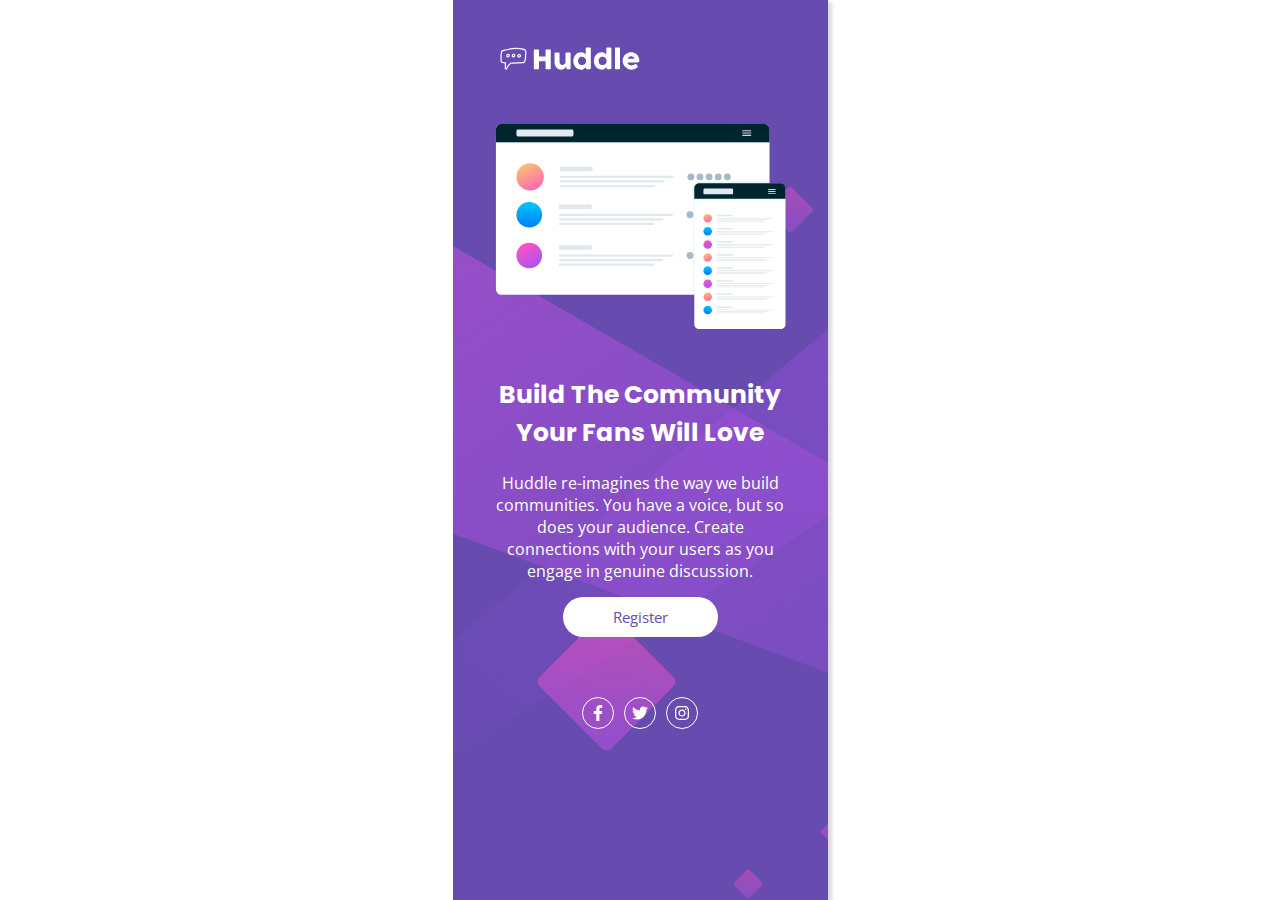
<file: index.html>
<!DOCTYPE html>
<html lang="en">
  <head>
    <meta charset="UTF-8" />
    <meta name="viewport" content="width=device-width, initial-scale=1.0" />
    <!-- displays site properly based on user's device -->

    <!-- <link
      rel="icon"
      type="image/png"
      sizes="32x32"
      href="./images/favicon-32x32.png"
    /> -->

    <title>
      Frontend Mentor | Huddle landing page with single introductory section
    </title>

    <link rel="preconnect" href="https://fonts.googleapis.com" />
    <link rel="preconnect" href="https://fonts.gstatic.com" crossorigin />
    <link
      href="https://fonts.googleapis.com/css2?family=Open+Sans&family=Poppins:wght@400;600&display=swap"
      rel="stylesheet"
    />

    <!-- Feel free to remove these styles or customise in your own stylesheet 👍 -->
    <!-- <style>
      .attribution {
        font-size: 11px;
        text-align: center;
      }
      .attribution a {
        color: hsl(228, 45%, 44%);
      }
    </style> -->
    <link href="./style.css" rel="stylesheet" />
    <link href="./query.css" rel="stylesheet" />
  </head>
  <body>
    <main>
      <div class="main-container">
        <!-- ---------------------------- -->
        <!-- 1 PART -->
        <!-- ---------------------------- -->
        <div class="container-logo">
          <svg
            class="logo"
            xmlns="http://www.w3.org/2000/svg"
            width="264"
            height="49pt"
            viewBox="0 0 198 49"
          >
            <g fill="#fff">
              <path
                d="M31.184 10.285c-5.91-.004-12.075 1.328-18.301 3.055-.79.16-1.563.676-1.969 1.316-.375.602-.512 1.207-.629 1.844-.605 3.387-.531 6.715-.406 10.398.027.844.156 1.848.547 2.454.414.613 1.117 1.003 1.96 1.132 1.083.164 2.16.29 3.239.403l-.238 6.656c-.04.527.222.969.543 1.223.289.218.61.316.937.34.656.05 1.43-.235 1.813-.961 1.68-3.235 2.734-4.66 4.832-6.81 5.48.138 10.261-.167 15.672-.57 1.914-.046 3.23-1.613 3.578-2.863 1.035-3.238 1.199-7.234 1.308-11.277.047-1.602-.508-3.172-1.492-4.004-.937-.758-2.066-1.031-3.105-1.312-2.883-.653-5.766-1.004-8.29-1.024zm7.875 2.531c1.039.282 1.957.555 2.53 1.024.966 1.023.934 1.707.923 2.812-.11 3.918-.297 7.723-1.184 10.606-.383 1.074-1.043 1.84-2.3 1.953-5.516.41-10.301.727-15.844.566a.792.792 0 0 0-.582.23c-2.329 2.352-3.52 3.99-5.297 7.407-.04.078-.13.125-.242.133-.07-.004-.102-.063-.106-.113l.238-7.22a.804.804 0 0 0-.695-.8 73.176 73.176 0 0 1-3.871-.477c-.555-.082-.758-.234-.91-.46-.266-.633-.262-1.024-.281-1.63-.126-3.656-.184-6.847.374-10.023.055-.472.231-.953.418-1.351.31-.485.782-.555 1.258-.688 6.086-1.68 12.04-2.937 17.649-2.941 2.75.097 5.633.375 7.922.972zm-21.024 6.192c-.84 1.004-.758 2.367-.11 3.281.34.48.868.863 1.509.95.836.07 1.367-.27 1.937-.657 1.035-.898 1.14-2.469.352-3.605a2.184 2.184 0 0 0-1.696-.946c-.898.008-1.507.407-1.992.977zm9.07-.82c-.835.027-1.511.605-1.925 1.23-.47.71-.746 1.605-.364 2.484.735 1.684 3.274 1.664 4.286-.05.464-.79.347-1.688 0-2.336-.348-.653-.872-1.184-1.633-1.305a1.934 1.934 0 0 0-.364-.023zm7.364.156a2.895 2.895 0 0 0-.778.086c-1.004.27-1.859 1.304-1.73 2.629.066.668.371 1.32.926 1.765.554.45 1.355.649 2.203.477.972-.2 1.578-.985 1.777-1.742.203-.758.153-1.528-.316-2.153a2.655 2.655 0 0 0-2.082-1.062zM19.96 19.586c.184.004.332.062.484.281.34.492.246 1.235-.097 1.535-.34.297-.555.325-.707.305-.149-.023-.301-.125-.438-.316-.258-.368-.336-.961.008-1.387.18-.242.516-.395.75-.418zm7.254.172c.027.004.355.195.512.488.156.293.183.563.035.813-.442.75-1.38.546-1.52.222-.055-.125-.015-.625.242-1.011.258-.391.578-.536.73-.512zm8.082.57c.047.067.164.492.074.828-.09.34-.238.547-.598.621-.46.098-.718 0-.914-.156-.191-.156-.324-.422-.351-.707-.07-.703.183-.867.586-.973.465-.117.992.086 1.203.387zm0 0M53.867 13.434a.892.892 0 0 1 .219-.536.665.665 0 0 1 .535-.238h5.223c.176 0 .36.074.547.219a.68.68 0 0 1 .28.555v8.336h8.74v-8.336a.768.768 0 0 1 .793-.773h5.151c.235 0 .438.058.614.175.176.117.265.305.265.562V38c0 .258-.078.45-.23.578-.152.129-.352.195-.598.195h-5.203a.845.845 0 0 1-.574-.195c-.145-.129-.219-.32-.219-.578v-9.988h-8.738V38c0 .246-.078.438-.238.57-.157.137-.371.203-.641.203h-5.172c-.492 0-.742-.23-.754-.687zm48.11 25.039a1.1 1.1 0 0 1-.485.246 2.422 2.422 0 0 1-.484.054h-2.656c-.211 0-.391-.039-.543-.113a1.197 1.197 0 0 1-.387-.308 1.842 1.842 0 0 1-.266-.442 3.71 3.71 0 0 1-.176-.508l-.543-2.25c-.175.364-.433.774-.765 1.239a6.65 6.65 0 0 1-1.274 1.3 7.077 7.077 0 0 1-1.847 1.02c-.715.277-1.535.414-2.461.414-1.336 0-2.55-.258-3.64-.773a8.372 8.372 0 0 1-2.79-2.11c-.765-.89-1.36-1.933-1.781-3.12a11.327 11.327 0 0 1-.633-3.81V17.797c0-.445.094-.785.29-1.012.19-.23.5-.344.921-.344h4.063c.503 0 .847.086 1.039.254.187.172.28.5.28.996v11.446c0 .504.114.98.34 1.433a4.282 4.282 0 0 0 2.18 2.012c.477.2.961.3 1.454.3.421 0 .859-.1 1.308-.3.453-.2.867-.465 1.25-.797.379-.336.695-.73.942-1.18.246-.453.367-.93.367-1.433v-11.43c0-.199.039-.398.113-.597a.963.963 0 0 1 .344-.457c.152-.094.297-.16.43-.196.136-.035.292-.05.468-.05h3.973c.504 0 .867.12 1.09.367.222.246.336.578.336.988v19.676c0 .222-.051.425-.153.613a1.091 1.091 0 0 1-.41.441zm20.414-2.426c-.317.316-.668.656-1.047 1.02-.383.363-.801.703-1.258 1.019-.457.316-.95.578-1.477.785a4.714 4.714 0 0 1-1.707.305c-1.593 0-3.062-.297-4.402-.895a10.537 10.537 0 0 1-3.465-2.453c-.969-1.039-1.722-2.262-2.27-3.668-.542-1.406-.816-2.918-.816-4.535 0-1.629.274-3.145.817-4.547.546-1.398 1.3-2.617 2.27-3.656a10.403 10.403 0 0 1 3.464-2.445c1.34-.59 2.809-.887 4.402-.887a5.32 5.32 0 0 1 1.77.281 6.49 6.49 0 0 1 1.457.719c.441.297.844.625 1.215.996.367.367.719.73 1.047 1.082v-8.04c0-.374.113-.69.34-.948.23-.258.574-.387 1.03-.387h3.958c.152 0 .312.035.48.098.172.066.328.156.469.273.14.117.254.258.34.422.09.164.133.344.133.543v26.289c0 .902-.473 1.355-1.422 1.355h-3.45c-.234 0-.414-.03-.542-.09a.826.826 0 0 1-.325-.253 1.64 1.64 0 0 1-.238-.422c-.07-.168-.16-.367-.266-.59zm-10.114-8.422c0 .773.121 1.496.364 2.172a5.142 5.142 0 0 0 1.027 1.75c.445.492.98.883 1.61 1.168.624.289 1.32.43 2.081.43.75 0 1.457-.133 2.121-.403.66-.27 1.239-.64 1.73-1.117a5.616 5.616 0 0 0 1.188-1.68 5.541 5.541 0 0 0 .5-2.074v-.246c0-.75-.14-1.465-.421-2.145a5.712 5.712 0 0 0-1.168-1.793 5.555 5.555 0 0 0-1.758-1.222 5.326 5.326 0 0 0-2.192-.45c-.761 0-1.457.15-2.082.45a4.827 4.827 0 0 0-1.609 1.223 5.497 5.497 0 0 0-1.027 1.792 6.341 6.341 0 0 0-.364 2.145zm37.278 8.422c-.317.316-.664.656-1.047 1.02-.38.363-.797.703-1.254 1.019-.457.316-.95.578-1.48.785a4.693 4.693 0 0 1-1.704.305c-1.593 0-3.062-.297-4.406-.895a10.561 10.561 0 0 1-3.46-2.453c-.97-1.039-1.727-2.262-2.27-3.668-.547-1.406-.817-2.918-.817-4.535 0-1.629.27-3.145.817-4.547a11.299 11.299 0 0 1 2.27-3.656 10.427 10.427 0 0 1 3.46-2.445c1.344-.59 2.813-.887 4.406-.887.645 0 1.235.094 1.766.281a6.52 6.52 0 0 1 1.46.719c.438.297.845.625 1.212.996.37.367.719.73 1.047 1.082v-8.04c0-.374.117-.69.343-.948.23-.258.57-.387 1.028-.387h3.957c.152 0 .312.035.484.098.168.066.324.156.465.273.14.117.258.258.344.422.09.164.133.344.133.543v26.289c0 .902-.477 1.355-1.426 1.355h-3.446c-.234 0-.417-.03-.546-.09a.855.855 0 0 1-.325-.253 1.764 1.764 0 0 1-.238-.422c-.07-.168-.156-.367-.262-.59zm-10.11-8.422c0 .773.121 1.496.36 2.172a5.214 5.214 0 0 0 1.03 1.75c.446.492.981.883 1.606 1.168.63.289 1.325.43 2.086.43a5.55 5.55 0 0 0 2.118-.403 5.36 5.36 0 0 0 1.734-1.117 5.616 5.616 0 0 0 1.187-1.68 5.541 5.541 0 0 0 .5-2.074v-.246a5.656 5.656 0 0 0-1.594-3.938 5.468 5.468 0 0 0-1.757-1.222 5.295 5.295 0 0 0-2.188-.45c-.761 0-1.457.15-2.086.45a4.851 4.851 0 0 0-1.605 1.223 5.577 5.577 0 0 0-1.031 1.792 6.436 6.436 0 0 0-.36 2.145zm21.54-16.477c0-.375.093-.691.28-.949.188-.258.512-.386.97-.386h4.308c.117 0 .238.03.367.097.13.063.25.152.36.27.113.117.207.258.28.422.079.164.118.347.118.546v26.27c0 .445-.129.785-.379 1.012-.254.23-.578.343-.976.343h-4.079c-.457 0-.78-.113-.968-.343-.188-.227-.282-.567-.282-1.012zm29.609 24.954a11.67 11.67 0 0 1-3.48 2.222c-1.29.535-2.657.801-4.098.801-1.606 0-3.121-.293-4.551-.879a11.8 11.8 0 0 1-3.766-2.437 11.656 11.656 0 0 1-2.566-3.664c-.633-1.407-.95-2.938-.95-4.59 0-1.032.126-2.032.38-3 .25-.965.609-1.871 1.07-2.715a11.743 11.743 0 0 1 1.687-2.332 10.792 10.792 0 0 1 4.899-2.996c.96-.282 1.976-.422 3.043-.422.972 0 1.914.129 2.832.387a11.04 11.04 0 0 1 4.781 2.777 11.35 11.35 0 0 1 1.723 2.156c.48.777.851 1.61 1.117 2.496.262.883.394 1.797.394 2.735 0 .609-.007 1.105-.027 1.492-.016.387-.105.695-.27.926-.164.226-.437.386-.82.472-.379.09-.941.133-1.68.133h-12.66c.118.75.356 1.379.715 1.883.356.504.77.906 1.238 1.203.47.3.97.512 1.497.64a6.294 6.294 0 0 0 1.492.196c.422 0 .855-.043 1.3-.133a8.748 8.748 0 0 0 1.293-.351 7.331 7.331 0 0 0 1.145-.508c.344-.196.625-.399.836-.61.187-.152.348-.265.48-.34a.86.86 0 0 1 .434-.117c.152 0 .309.055.465.16.16.106.336.258.535.458l1.863 2.109c.13.152.211.289.246.414.036.121.055.25.055.379a.977.977 0 0 1-.195.605c-.13.168-.281.32-.457.45zm-8.457-14.649c-.457 0-.899.09-1.328.274-.426.18-.829.421-1.204.726a6.37 6.37 0 0 0-1.011 1.04 6.486 6.486 0 0 0-.73 1.179h8.988a10.599 10.599 0 0 0-.801-1.266 5.564 5.564 0 0 0-.985-1.023 4.295 4.295 0 0 0-1.265-.684c-.477-.164-1.031-.246-1.664-.246zm0 0"
              />
            </g>
          </svg>
        </div>
        <!-- ---------------------------- -->
        <!-- 2 PART -->
        <!-- ---------------------------- -->
        <div class="container-hero flex">
          <!-- image -->
          <!-- width="709"
              height="506" -->
          <div class="image-box">
            <svg
              class="image"
              width="709"
              height="506"
              viewBox="0 0 709 506"
              xmlns="http://www.w3.org/2000/svg"
              xmlns:xlink="http://www.w3.org/1999/xlink"
            >
              <defs>
                <rect id="b" width="657.638" height="410.833" rx="13.701" />
                <filter
                  x="-1.6%"
                  y="-2.6%"
                  width="103.2%"
                  height="105.1%"
                  filterUnits="objectBoundingBox"
                  id="a"
                >
                  <feOffset in="SourceAlpha" result="shadowOffsetOuter1" />
                  <feGaussianBlur
                    stdDeviation="3.5"
                    in="shadowOffsetOuter1"
                    result="shadowBlurOuter1"
                  />
                  <feColorMatrix
                    values="0 0 0 0 0 0 0 0 0 0.145098039 0 0 0 0 0.180392157 0 0 0 0.181838768 0"
                    in="shadowBlurOuter1"
                  />
                </filter>
                <path
                  d="M13.7 0h630.237c7.567 0 13.7 6.134 13.7 13.7v30.122H0V13.701C0 6.134 6.134 0 13.7 0z"
                  id="d"
                />
                <filter
                  x="-1.6%"
                  y="-24%"
                  width="103.2%"
                  height="147.9%"
                  filterUnits="objectBoundingBox"
                  id="c"
                >
                  <feOffset in="SourceAlpha" result="shadowOffsetOuter1" />
                  <feGaussianBlur
                    stdDeviation="3.5"
                    in="shadowOffsetOuter1"
                    result="shadowBlurOuter1"
                  />
                  <feColorMatrix
                    values="0 0 0 0 0 0 0 0 0 0.145098039 0 0 0 0 0.180392157 0 0 0 0.181838768 0"
                    in="shadowBlurOuter1"
                  />
                </filter>
                <linearGradient
                  x1="14.811%"
                  y1="-22.362%"
                  x2="75.996%"
                  y2="119.406%"
                  id="e"
                >
                  <stop stop-color="#FAD961" offset="0%" />
                  <stop stop-color="#FF52C1" offset="100%" />
                </linearGradient>
                <linearGradient x1="50%" y1="0%" x2="50%" y2="100%" id="f">
                  <stop stop-color="#00C7FA" offset="0%" />
                  <stop stop-color="#007DFA" offset="100%" />
                </linearGradient>
                <linearGradient
                  x1="28.973%"
                  y1="0%"
                  x2="90.2%"
                  y2="111.244%"
                  id="g"
                >
                  <stop stop-color="#FF52C1" offset="0%" />
                  <stop stop-color="#9952FF" offset="100%" />
                </linearGradient>
                <path
                  d="M11.691 0h195.83c6.457 0 11.692 5.234 11.692 11.691v327.195c0 6.457-5.235 11.692-11.692 11.692H11.691C5.234 350.578 0 345.343 0 338.886V11.691C0 5.234 5.234 0 11.691 0z"
                  id="i"
                />
                <filter
                  x="-4.1%"
                  y="-2.6%"
                  width="108.2%"
                  height="105.1%"
                  filterUnits="objectBoundingBox"
                  id="h"
                >
                  <feOffset in="SourceAlpha" result="shadowOffsetOuter1" />
                  <feGaussianBlur
                    stdDeviation="3"
                    in="shadowOffsetOuter1"
                    result="shadowBlurOuter1"
                  />
                  <feColorMatrix
                    values="0 0 0 0 0 0 0 0 0 0.145098039 0 0 0 0 0.180392157 0 0 0 0.181838768 0"
                    in="shadowBlurOuter1"
                  />
                </filter>
                <path
                  d="M11.691 0h195.83c6.457 0 11.692 5.234 11.692 11.691v25.704H0V11.691C0 5.234 5.234 0 11.691 0z"
                  id="k"
                />
                <filter
                  x="-4.1%"
                  y="-24.1%"
                  width="108.2%"
                  height="148.1%"
                  filterUnits="objectBoundingBox"
                  id="j"
                >
                  <feOffset in="SourceAlpha" result="shadowOffsetOuter1" />
                  <feGaussianBlur
                    stdDeviation="3"
                    in="shadowOffsetOuter1"
                    result="shadowBlurOuter1"
                  />
                  <feColorMatrix
                    values="0 0 0 0 0 0 0 0 0 0.145098039 0 0 0 0 0.180392157 0 0 0 0.181838768 0"
                    in="shadowBlurOuter1"
                  />
                </filter>
              </defs>
              <g fill="none" fill-rule="evenodd">
                <g transform="translate(7 7)">
                  <use fill="#000" filter="url(#a)" xlink:href="#b" />
                  <use fill="#FFF" xlink:href="#b" />
                  <use fill="#000" filter="url(#c)" xlink:href="#d" />
                  <use fill="#00252E" xlink:href="#d" />
                  <rect
                    fill="#E1E8EE"
                    x="49.323"
                    y="13.694"
                    width="137.008"
                    height="16.433"
                    rx="3.425"
                  />
                  <g transform="translate(591.874 15.064)" fill="#D8D8D8">
                    <rect width="21.921" height="2.739" rx="1.369" />
                    <rect y="5.478" width="21.921" height="2.739" rx="1.369" />
                    <rect y="10.956" width="21.921" height="2.739" rx="1.369" />
                  </g>
                  <g transform="translate(49.323 94.492)">
                    <ellipse
                      fill="url(#e)"
                      cx="32.882"
                      cy="32.867"
                      rx="32.882"
                      ry="32.867"
                    />
                    <g transform="translate(104.126 8.217)" fill="#E1E8EE">
                      <rect width="78.78" height="10.956" rx="2.055" />
                      <rect
                        y="21.911"
                        width="274.016"
                        height="5.478"
                        rx="2.055"
                      />
                      <rect
                        y="32.867"
                        width="251.181"
                        height="5.478"
                        rx="2.055"
                      />
                      <rect
                        y="43.822"
                        width="228.346"
                        height="5.478"
                        rx="2.055"
                      />
                    </g>
                    <g transform="translate(411.024 24.65)" fill="#A7B9C8">
                      <ellipse cx="8.22" cy="8.217" rx="8.22" ry="8.217" />
                      <ellipse cx="52.063" cy="8.217" rx="8.22" ry="8.217" />
                      <ellipse cx="30.142" cy="8.217" rx="8.22" ry="8.217" />
                      <ellipse cx="73.984" cy="8.217" rx="8.22" ry="8.217" />
                      <ellipse cx="95.906" cy="8.217" rx="8.22" ry="8.217" />
                    </g>
                  </g>
                  <g transform="translate(49.323 187.614)">
                    <ellipse
                      fill="url(#f)"
                      cx="30.827"
                      cy="30.813"
                      rx="30.827"
                      ry="30.813"
                    />
                    <g transform="translate(102.07 6.162)" fill="#E1E8EE">
                      <rect width="78.78" height="10.956" rx="2.055" />
                      <rect
                        y="21.911"
                        width="274.016"
                        height="5.478"
                        rx="2.055"
                      />
                      <rect
                        y="32.867"
                        width="251.181"
                        height="5.478"
                        rx="2.055"
                      />
                      <rect
                        y="43.822"
                        width="228.346"
                        height="5.478"
                        rx="2.055"
                      />
                    </g>
                    <g transform="translate(408.969 22.596)" fill="#A7B9C8">
                      <ellipse cx="8.22" cy="8.217" rx="8.22" ry="8.217" />
                      <ellipse cx="52.063" cy="8.217" rx="8.22" ry="8.217" />
                      <ellipse cx="30.142" cy="8.217" rx="8.22" ry="8.217" />
                    </g>
                  </g>
                  <g transform="translate(49.323 285.53)">
                    <ellipse
                      fill="url(#g)"
                      cx="30.827"
                      cy="30.813"
                      rx="30.827"
                      ry="30.813"
                    />
                    <g transform="translate(102.07 6.162)" fill="#E1E8EE">
                      <rect width="78.78" height="10.956" rx="2.055" />
                      <rect
                        y="21.911"
                        width="274.016"
                        height="5.478"
                        rx="2.055"
                      />
                      <rect
                        y="32.867"
                        width="251.181"
                        height="5.478"
                        rx="2.055"
                      />
                      <rect
                        y="43.822"
                        width="228.346"
                        height="5.478"
                        rx="2.055"
                      />
                    </g>
                    <g transform="translate(408.969 22.596)" fill="#A7B9C8">
                      <ellipse cx="8.22" cy="8.217" rx="8.22" ry="8.217" />
                      <ellipse cx="52.063" cy="8.217" rx="8.22" ry="8.217" />
                      <ellipse cx="30.142" cy="8.217" rx="8.22" ry="8.217" />
                      <ellipse cx="73.984" cy="8.217" rx="8.22" ry="8.217" />
                    </g>
                  </g>
                </g>
                <g transform="translate(483.787 149.422)">
                  <use fill="#000" filter="url(#h)" xlink:href="#i" />
                  <use fill="#FFF" xlink:href="#i" />
                </g>
                <g transform="translate(483.787 149.422)">
                  <use fill="#000" filter="url(#j)" xlink:href="#k" />
                  <use fill="#00252E" xlink:href="#k" />
                </g>
                <g transform="translate(505.8 162.277)">
                  <rect
                    fill="#E1E8EE"
                    width="71.244"
                    height="14.023"
                    rx="2.923"
                  />
                  <g transform="translate(155.111 1.169)" fill="#D8D8D8">
                    <rect width="18.706" height="2.337" rx="1.169" />
                    <rect y="4.674" width="18.706" height="2.337" rx="1.169" />
                    <rect y="9.349" width="18.706" height="2.337" rx="1.169" />
                  </g>
                </g>
                <g transform="translate(505.709 223.372)">
                  <ellipse
                    fill="url(#e)"
                    cx="10.276"
                    cy="10.271"
                    rx="10.276"
                    ry="10.271"
                  />
                  <g transform="translate(31.512 2.054)" fill="#E1E8EE">
                    <rect width="39.39" height="3.652" rx=".63" />
                    <rect y="7.304" width="137.008" height="1.826" rx=".63" />
                    <rect y="10.956" width="125.591" height="1.826" rx=".63" />
                    <rect y="14.607" width="114.173" height="1.826" rx=".63" />
                  </g>
                </g>
                <g transform="translate(505.709 317.864)">
                  <ellipse
                    fill="url(#e)"
                    cx="10.276"
                    cy="10.271"
                    rx="10.276"
                    ry="10.271"
                  />
                  <g transform="translate(31.512 2.054)" fill="#E1E8EE">
                    <rect width="39.39" height="3.652" rx=".63" />
                    <rect y="7.304" width="137.008" height="1.826" rx=".63" />
                    <rect y="10.956" width="125.591" height="1.826" rx=".63" />
                    <rect y="14.607" width="114.173" height="1.826" rx=".63" />
                  </g>
                </g>
                <g transform="translate(505.709 254.87)">
                  <g transform="translate(31.512 2.054)" fill="#E1E8EE">
                    <rect width="39.39" height="3.652" rx=".63" />
                    <rect y="7.304" width="137.008" height="1.826" rx=".63" />
                    <rect y="10.956" width="125.591" height="1.826" rx=".63" />
                    <rect y="14.607" width="114.173" height="1.826" rx=".63" />
                  </g>
                  <ellipse
                    fill="url(#f)"
                    cx="10.276"
                    cy="10.271"
                    rx="10.276"
                    ry="10.271"
                  />
                </g>
                <g transform="translate(505.709 349.361)">
                  <g transform="translate(31.512 2.054)" fill="#E1E8EE">
                    <rect width="39.39" height="3.652" rx=".63" />
                    <rect y="7.304" width="137.008" height="1.826" rx=".63" />
                    <rect y="10.956" width="125.591" height="1.826" rx=".63" />
                    <rect y="14.607" width="114.173" height="1.826" rx=".63" />
                  </g>
                  <ellipse
                    fill="url(#f)"
                    cx="10.276"
                    cy="10.271"
                    rx="10.276"
                    ry="10.271"
                  />
                </g>
                <g transform="translate(505.709 286.367)">
                  <g transform="translate(31.512 2.054)" fill="#E1E8EE">
                    <rect width="39.39" height="3.652" rx=".63" />
                    <rect y="7.304" width="137.008" height="1.826" rx=".63" />
                    <rect y="10.956" width="125.591" height="1.826" rx=".63" />
                    <rect y="14.607" width="114.173" height="1.826" rx=".63" />
                  </g>
                  <ellipse
                    fill="url(#g)"
                    cx="10.276"
                    cy="10.271"
                    rx="10.276"
                    ry="10.271"
                  />
                </g>
                <g transform="translate(505.709 380.858)">
                  <g transform="translate(31.512 2.054)" fill="#E1E8EE">
                    <rect width="39.39" height="3.652" rx=".63" />
                    <rect y="7.304" width="137.008" height="1.826" rx=".63" />
                    <rect y="10.956" width="125.591" height="1.826" rx=".63" />
                    <rect y="14.607" width="114.173" height="1.826" rx=".63" />
                  </g>
                  <ellipse
                    fill="url(#g)"
                    cx="10.276"
                    cy="10.271"
                    rx="10.276"
                    ry="10.271"
                  />
                </g>
                <g transform="translate(505.709 412.356)">
                  <ellipse
                    fill="url(#e)"
                    cx="10.276"
                    cy="10.271"
                    rx="10.276"
                    ry="10.271"
                  />
                  <g transform="translate(31.512 2.054)" fill="#E1E8EE">
                    <rect width="39.39" height="3.652" rx=".63" />
                    <rect y="7.304" width="137.008" height="1.826" rx=".63" />
                    <rect y="10.956" width="125.591" height="1.826" rx=".63" />
                    <rect y="14.607" width="114.173" height="1.826" rx=".63" />
                  </g>
                </g>
                <g transform="translate(505.709 443.853)">
                  <g transform="translate(31.512 2.054)" fill="#E1E8EE">
                    <rect width="39.39" height="3.652" rx=".63" />
                    <rect y="7.304" width="137.008" height="1.826" rx=".63" />
                    <rect y="10.956" width="125.591" height="1.826" rx=".63" />
                    <rect y="14.607" width="114.173" height="1.826" rx=".63" />
                  </g>
                  <ellipse
                    fill="url(#f)"
                    cx="10.276"
                    cy="10.271"
                    rx="10.276"
                    ry="10.271"
                  />
                </g>
              </g>
            </svg>
          </div>

          <!-- description -->

          <div class="description">
            <h1>Build The Community Your Fans Will Love</h1>
            <p>
              Huddle re-imagines the way we build communities. You have a voice,
              but so does your audience. Create connections with your users as
              you engage in genuine discussion.
            </p>
            <a href="#" class="button">Register</a>
          </div>
        </div>

        <!-- ---------------------------- -->
        <!-- 3 PART -->
        <!-- ---------------------------- -->

        <div class="conatiner-socialmedia flex">
          
            <!-- fb -->
            <a href="./facebook.html" class="logos-box">
              <svg
                class="logos"
                xmlns="http://www.w3.org/2000/svg"
                height="1em"
                viewBox="0 0 320 512"
              >
                <path
                  d="M279.14 288l14.22-92.66h-88.91v-60.13c0-25.35 12.42-50.06 52.24-50.06h40.42V6.26S260.43 0 225.36 0c-73.22 0-121.08 44.38-121.08 124.72v70.62H22.89V288h81.39v224h100.17V288z"
                />
              </svg>
            </a>
            <!-- twitter -->
            <a href="#" class="logos-box">
              <svg
                class="logos"
                xmlns="http://www.w3.org/2000/svg"
                height="1em"
                viewBox="0 0 512 512"
              >
                <path
                  d="M459.37 151.716c.325 4.548.325 9.097.325 13.645 0 138.72-105.583 298.558-298.558 298.558-59.452 0-114.68-17.219-161.137-47.106 8.447.974 16.568 1.299 25.34 1.299 49.055 0 94.213-16.568 130.274-44.832-46.132-.975-84.792-31.188-98.112-72.772 6.498.974 12.995 1.624 19.818 1.624 9.421 0 18.843-1.3 27.614-3.573-48.081-9.747-84.143-51.98-84.143-102.985v-1.299c13.969 7.797 30.214 12.67 47.431 13.319-28.264-18.843-46.781-51.005-46.781-87.391 0-19.492 5.197-37.36 14.294-52.954 51.655 63.675 129.3 105.258 216.365 109.807-1.624-7.797-2.599-15.918-2.599-24.04 0-57.828 46.782-104.934 104.934-104.934 30.213 0 57.502 12.67 76.67 33.137 23.715-4.548 46.456-13.32 66.599-25.34-7.798 24.366-24.366 44.833-46.132 57.827 21.117-2.273 41.584-8.122 60.426-16.243-14.292 20.791-32.161 39.308-52.628 54.253z"
                />
              </svg>
            </ class="logos-box">
            <!-- instagram -->
            <a href="#" class="logos-box">
              <svg
                class="logos"
                xmlns="http://www.w3.org/2000/svg"
                height="1em" class="logos-box"
                viewBox="0 0 448 512"
              >
                <path
                  d="M224.1 141c-63.6 0-114.9 51.3-114.9 114.9s51.3 114.9 114.9 114.9S339 319.5 339 255.9 287.7 141 224.1 141zm0 189.6c-41.1 0-74.7-33.5-74.7-74.7s33.5-74.7 74.7-74.7 74.7 33.5 74.7 74.7-33.6 74.7-74.7 74.7zm146.4-194.3c0 14.9-12 26.8-26.8 26.8-14.9 0-26.8-12-26.8-26.8s12-26.8 26.8-26.8 26.8 12 26.8 26.8zm76.1 27.2c-1.7-35.9-9.9-67.7-36.2-93.9-26.2-26.2-58-34.4-93.9-36.2-37-2.1-147.9-2.1-184.9 0-35.8 1.7-67.6 9.9-93.9 36.1s-34.4 58-36.2 93.9c-2.1 37-2.1 147.9 0 184.9 1.7 35.9 9.9 67.7 36.2 93.9s58 34.4 93.9 36.2c37 2.1 147.9 2.1 184.9 0 35.9-1.7 67.7-9.9 93.9-36.2 26.2-26.2 34.4-58 36.2-93.9 2.1-37 2.1-147.8 0-184.8zM398.8 388c-7.8 19.6-22.9 34.7-42.6 42.6-29.5 11.7-99.5 9-132.1 9s-102.7 2.6-132.1-9c-19.6-7.8-34.7-22.9-42.6-42.6-11.7-29.5-9-99.5-9-132.1s-2.6-102.7 9-132.1c7.8-19.6 22.9-34.7 42.6-42.6 29.5-11.7 99.5-9 132.1-9s102.7-2.6 132.1 9c19.6 7.8 34.7 22.9 42.6 42.6 11.7 29.5 9 99.5 9 132.1s2.7 102.7-9 132.1z"
                />
              </svg>
            </a>
          </div>
        
      </div>
    </main>

    <!-- <footer>
      <p class="attribution">
      Challenge by <a href="https://www.frontendmentor.io?ref=challenge" target="_blank">Frontend Mentor</a>. 
      Coded by <a href="#">Your Name Here</a>.
    </p>
    </footer> -->
  </body>
</html>
</file>
<file: style.css>
* {
  margin: 0;
  padding: 0;
  box-sizing: border-box;
}

html {
  font-size: 62.5%;
}

body {
  font-family: "Open Sans", sans-serif;
  font-weight: 400;
  font-size: 1.5rem;
  color: #fff;
}
main {
  /* max-width: 100%; */
  height: 100vh;
  display: flex;
  justify-content: center;
  align-items: center;
  /* background-color: red; */
}

.main-container {
  max-width: 144rem;
  background-color: hsl(257, 40%, 49%);
  background-image: url(./images/bg-desktop.svg);
  background-size: cover;
  background-position: left;
  box-shadow: 0.3rem 0.3rem 0.4rem 0.1rem rgba(0, 0, 0, 0.15);
}

.flex {
  display: flex;
}

/* ////////////////// */
/* PART 1 */
/* ////////////////// */

/* logo */
.container-logo {
  margin: 8rem;
  margin-bottom: 8rem;
}

.logo {
  width: 15rem;
  height: auto;
}

/* ////////////////// */
/* PART 1 */
/* ////////////////// */

.container-hero {
  margin: 0 8rem;
  margin-bottom: 8rem;
}
/* image */

.image-box {
  width: 100%;
}

.image {
  max-width: 100%;
}

/* ////////////////// */
/* PART 2 */
/* ////////////////// */

/* description */

.description {
  margin-top: 8rem;
  margin-left: 8rem;
}

h1 {
  font-family: "Poppins", sans-serif;
  font-size: 4rem;
  margin-bottom: 2rem;
}

p {
  margin-bottom: 2rem;
}

.button:link,
.button:visited {
  text-decoration: none;
  display: inline-block;
  padding: 1rem 5rem;
  color: hsl(257, 40%, 49%);
  background-color: #fff;
  border-radius: 6rem;
  margin-bottom: 2rem;
  transition: all 0.3s;
}

.button:hover,
.button:active {
  color: #fff;
  background-color: hsl(300, 69%, 71%);
}

/* ////////////////// */
/* PART 3 */
/* ////////////////// */

.conatiner-socialmedia {
  /* background-color: red; */

  margin: 3rem;
  gap: 1rem;
  justify-content: flex-end;
  margin: 0 8rem 4rem 8rem;
}

.logos {
  display: block;
  width: 3rem;
  height: 3rem;
  padding: 0.7rem;
}
.logos-box:link,
.logos-box:visited {
  display: block;
  /* background-color: red; */
  border: 0.1rem solid #fff;
  fill: #fff;
  border-radius: 50%;
  transition: all 0.3s;
}

.logos-box:hover,
.logos--box:active {
  fill: hsl(300, 69%, 71%);
  border: 0.1rem solid hsl(300, 69%, 71%);
}
</file>
<file: query.css>
@media (max-width: 90em) {
  main {
  }
  .main-container {
    background-image: url(./images/bg-mobile.svg);
    max-width: 37.5rem;
    height: 100%;
  }

  .container-hero {
    flex-direction: column;
    width: 100%;
    margin: 1rem;
  }

  /* logo */
  .container-logo {
    margin: 4rem;
  }

  /* ////////////////// */
  /* PART 1 */
  /* ////////////////// */

  .container-hero {
    margin: 0;
  }
  .image-box {
    width: 100%;
  }

  .image {
    padding: 0 4rem;
    height: 100%;
  }

  /* description */

  .description {
    margin: 4rem;
    display: flex;
    flex-direction: column;
    align-items: center;
    text-align: center;
  }

  h1 {
    font-size: 2.5rem;
  }

  p {
    font-size: 1.55rem;
    margin-bottom: 1.5rem;
  }

  .conatiner-socialmedia {
    justify-content: center;
  }
}
</file>
